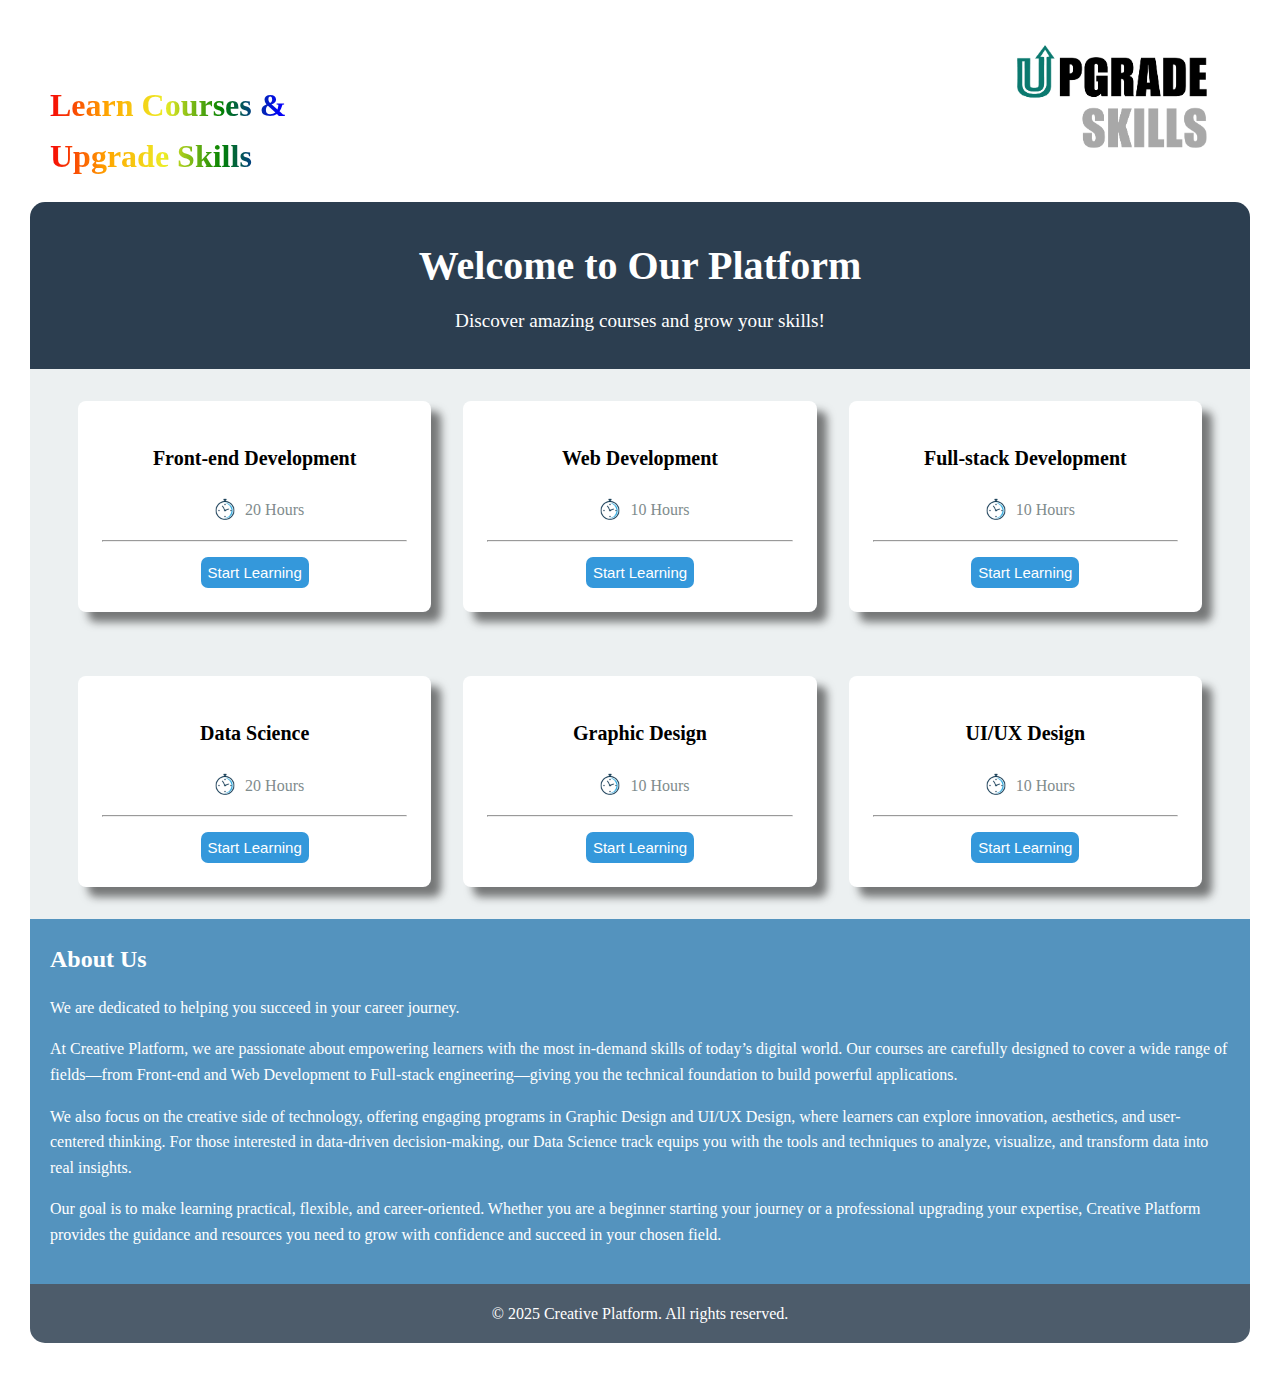
<file: index.html>
<!DOCTYPE html>
<html lang="en">
<head>
    <meta charset="UTF-8">
    <meta name="viewport" content="width=device-width, initial-scale=1.0">
    <title>Creative Platform</title>
    <link rel="stylesheet" href="style.css">
</head>
<body>
    <div class="header-image">
        <h1 class="multicolor-text">Learn Courses & Upgrade Skills</h1>
        <img class="skill-logo" src="/skilllogo.png" alt="Skill Logo">
    </div>
    <header>
        <h1>Welcome to Our Platform</h1>
        <p>Discover amazing courses and grow your skills!</p>
    </header>

     <section class="features">
        <div class="column">
            <h2>Front-end Development</h2>
            <div class="time-container">
                <img src="timelogo.jpg" alt="Clock Icon" class="clock-icon">
                <p class="time">20 Hours</p>
            </div>
            <hr>
            <button><a href="front-end-development.html" target="_blank">Start Learning</a></button>
        </div>
        <div class="column">
            <h2>Web Development</h2>
            <div class="time-container">
                <img src="timelogo.jpg" alt="Clock Icon" class="clock-icon">
                <p class="time">10 Hours</p>
            </div>
            <hr>
            <button ><a href="web-development.html" target="_blank">Start Learning</a></button>
        </div>
        <div class="column">
            <h2>Full-stack Development</h2>
            <div class="time-container">
                <img src="timelogo.jpg" alt="Clock Icon" class="clock-icon">
                <p class="time">10 Hours</p>
            </div>
            <hr>
            <button><a href="full-stack-development.html" target="_blank">Start Learning</a></button>
        </div>
    </section>
    <section class="features">
        <div class="column">
            <h2>Data Science</h2>
            <div class="time-container">
                <img src="timelogo.jpg" alt="Clock Icon" class="clock-icon">
                <p class="time">20 Hours</p>
            </div>
            <hr>
            <button><a href="data-science.html" target="_blank">Start Learning</a></button>
        </div>
        <div class="column">
            <h2>Graphic Design</h2>
            <div class="time-container">
                <img src="timelogo.jpg" alt="Clock Icon" class="clock-icon">
                <p class="time">10 Hours</p>
            </div>
            <hr>
            <button><a href="graphic-design.html" target="_blank">Start Learning</a></button>
        </div>
        <div class="column">
            <h2>UI/UX Design</h2>
            <div class="time-container">
                <img src="timelogo.jpg" alt="Clock Icon" class="clock-icon">
                <p class="time">10 Hours</p>
            </div>
            <hr>
            <button><a href="ui-ux-design.html" target="_blank">Start Learning</a></button>
        </div>
    </section>

    <section class="about">
        <h2>About Us</h2>
        <p>We are dedicated to helping you succeed in your career journey.</p>
        <p>At Creative Platform, we are passionate about empowering learners with the most in-demand skills of today’s digital world. Our courses are carefully designed to cover a wide range of fields—from Front-end and Web Development to Full-stack engineering—giving you the technical foundation to build powerful applications.</p>
        <p>We also focus on the creative side of technology, offering engaging programs in Graphic Design and UI/UX Design, where learners can explore innovation, aesthetics, and user-centered thinking. For those interested in data-driven decision-making, our Data Science track equips you with the tools and techniques to analyze, visualize, and transform data into real insights.</p>
        <p>Our goal is to make learning practical, flexible, and career-oriented. Whether you are a beginner starting your journey or a professional upgrading your expertise, Creative Platform provides the guidance and resources you need to grow with confidence and succeed in your chosen field.</p>
    </section>

    <footer>
        <p>&copy; 2025 Creative Platform. All rights reserved.</p>
    </footer>
</body>

</html>
</file>
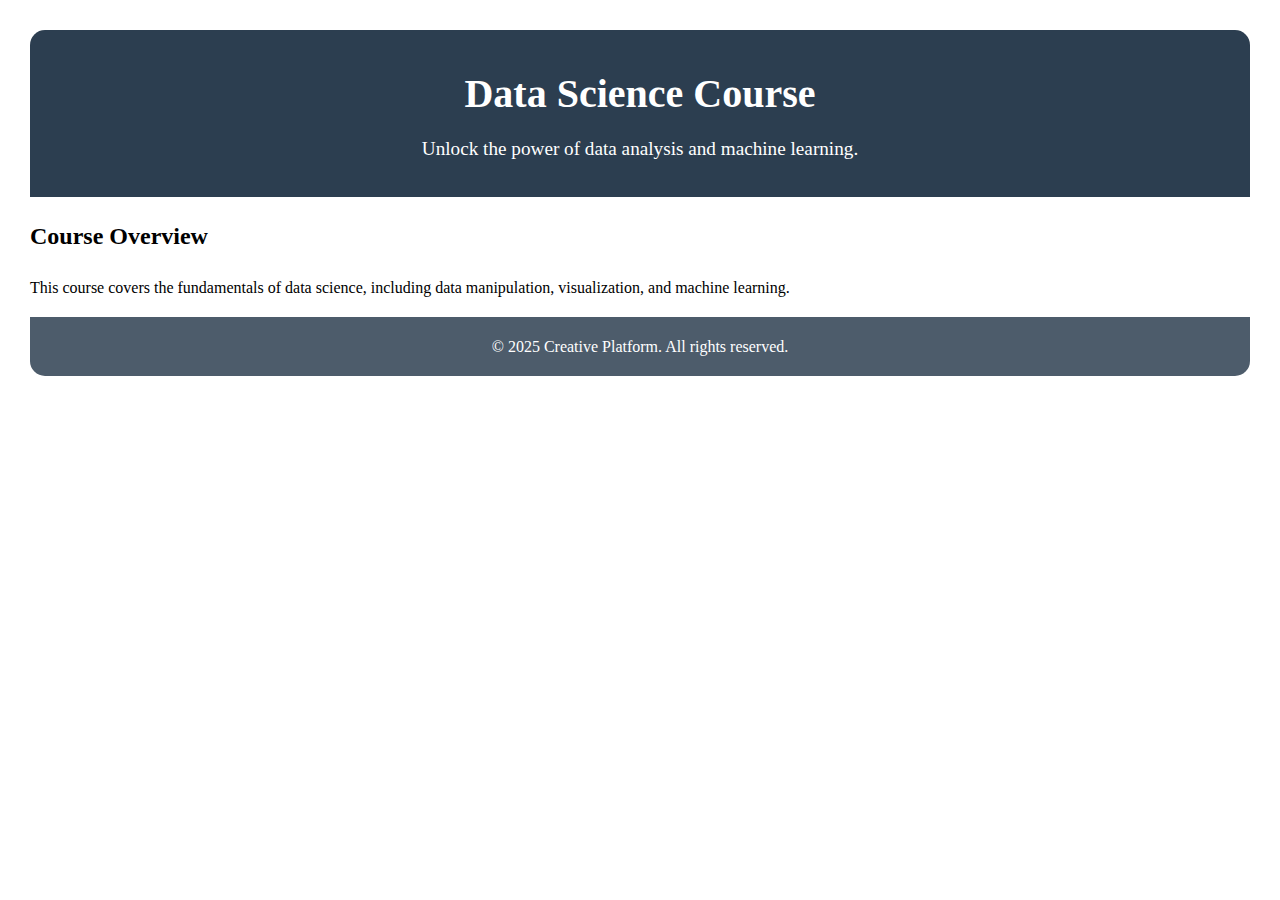
<file: data-science.html>
<!DOCTYPE html>
<html lang="en">
<head>
    <meta charset="UTF-8">
    <meta name="viewport" content="width=device-width, initial-scale=1.0">
    <title>Data Science Course</title>
    <link rel="stylesheet" href="/style.css">
</head>
<body>
    <header>
        <h1>Data Science Course</h1>
        <p>Unlock the power of data analysis and machine learning.</p>
    </header>

    <section class="content">
        <h2>Course Overview</h2>
        <p>This course covers the fundamentals of data science, including data manipulation, visualization, and machine learning.</p>
    </section>

    <footer>
        <p>&copy; 2025 Creative Platform. All rights reserved.</p>
    </footer>
</body>
</html>
</file>
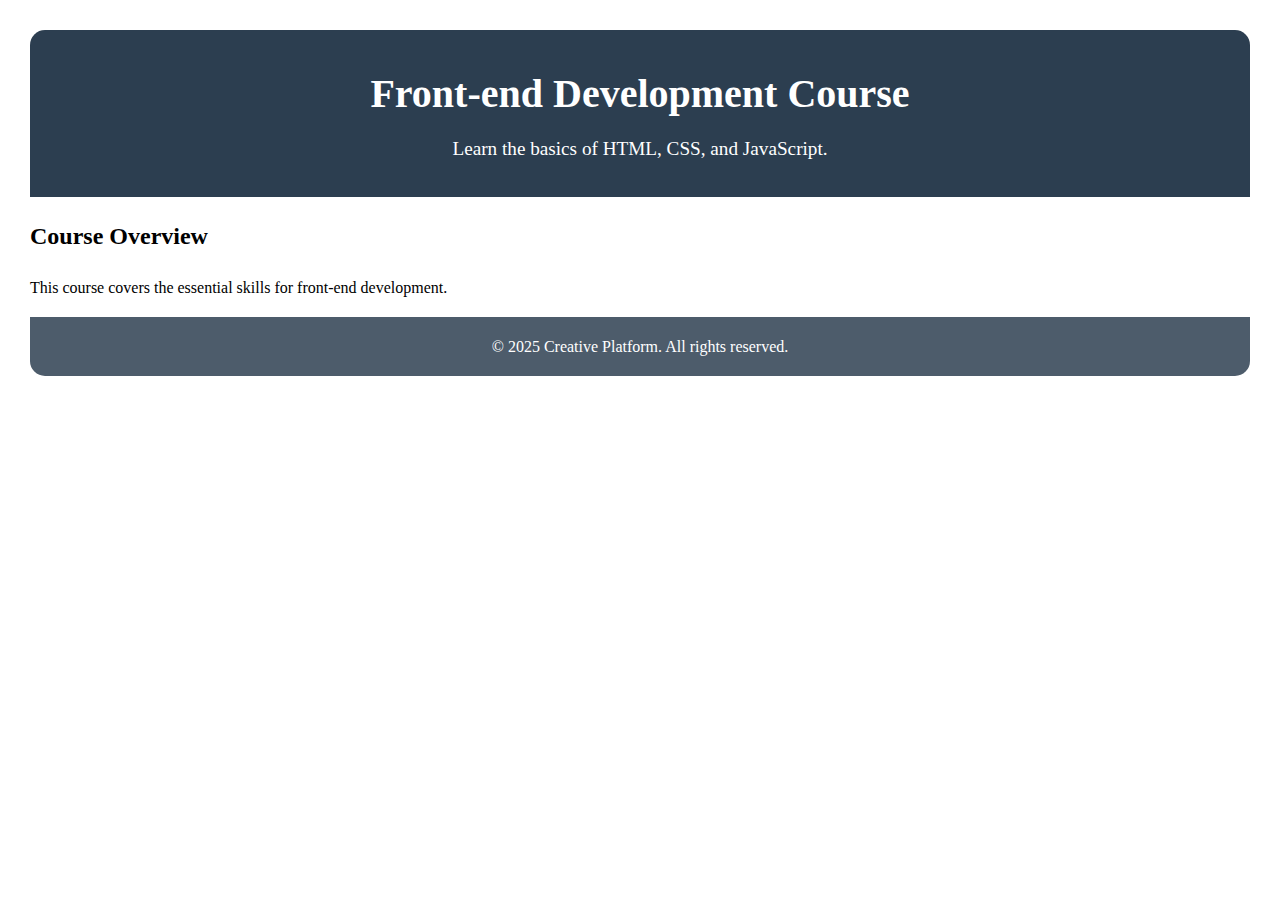
<file: front-end-development.html>
<!DOCTYPE html>
<html lang="en">
<head>
    <meta charset="UTF-8">
    <meta name="viewport" content="width=device-width, initial-scale=1.0">
    <title>Front-end Development Course</title>
    <link rel="stylesheet" href="/style.css">
</head>
<body>
    <header>
        <h1>Front-end Development Course</h1>
        <p>Learn the basics of HTML, CSS, and JavaScript.</p>
    </header>

    <section class="content">
        <h2>Course Overview</h2>
        <p>This course covers the essential skills for front-end development.</p>
    </section>

    <footer>
        <p>&copy; 2025 Creative Platform. All rights reserved.</p>
    </footer>
</body>
</html>
</file>
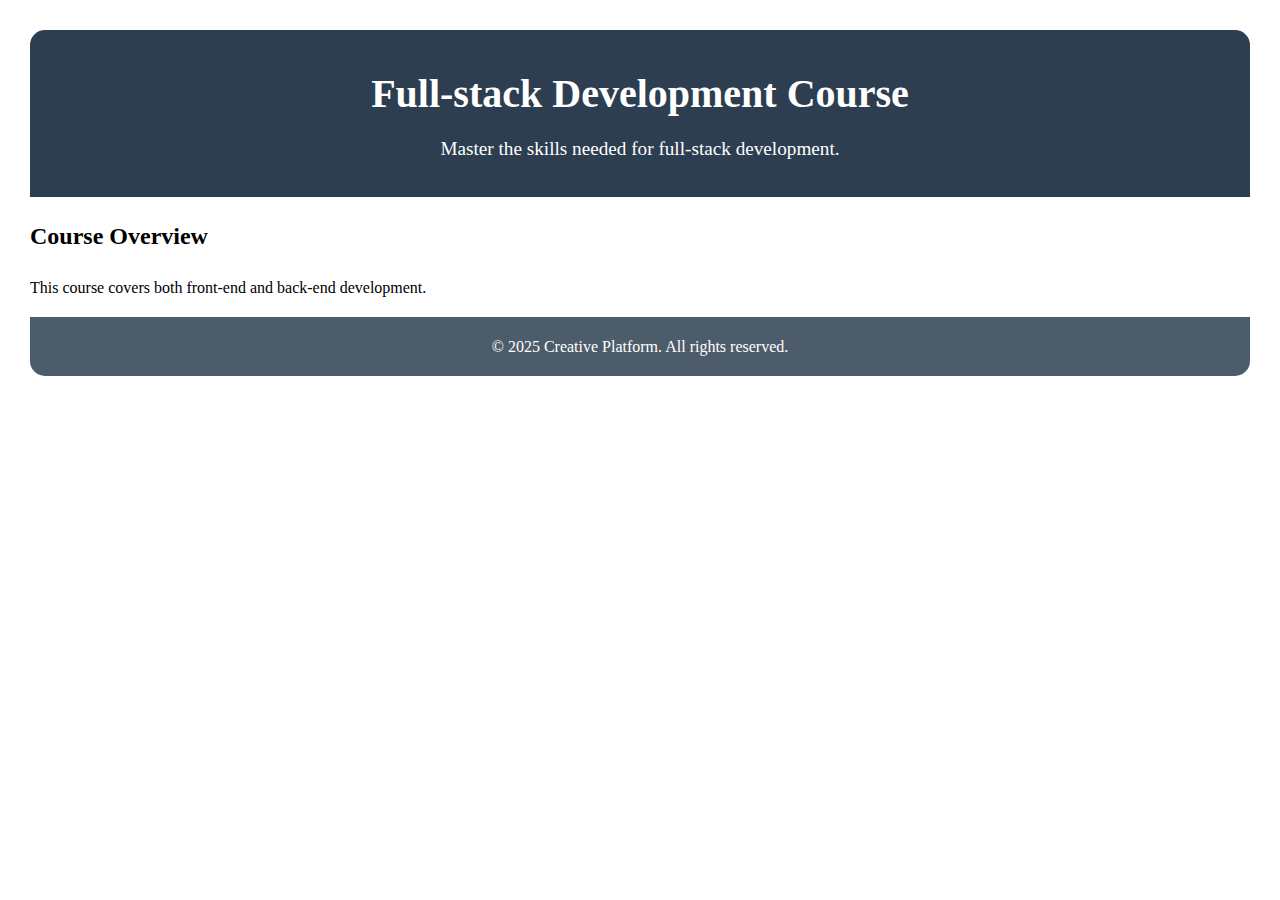
<file: full-stack-development.html>
<!DOCTYPE html>
<html lang="en">
<head>
    <meta charset="UTF-8">
    <meta name="viewport" content="width=device-width, initial-scale=1.0">
    <title>Full-stack Development Course</title>
    <link rel="stylesheet" href="style.css">
</head>
<body>
    <header>
        <h1>Full-stack Development Course</h1>
        <p>Master the skills needed for full-stack development.</p>
    </header>

    <section class="content">
        <h2>Course Overview</h2>
        <p>This course covers both front-end and back-end development.</p>
    </section>

    <footer>
        <p>&copy; 2025 Creative Platform. All rights reserved.</p>
    </footer>
</body>
</html>
</file>
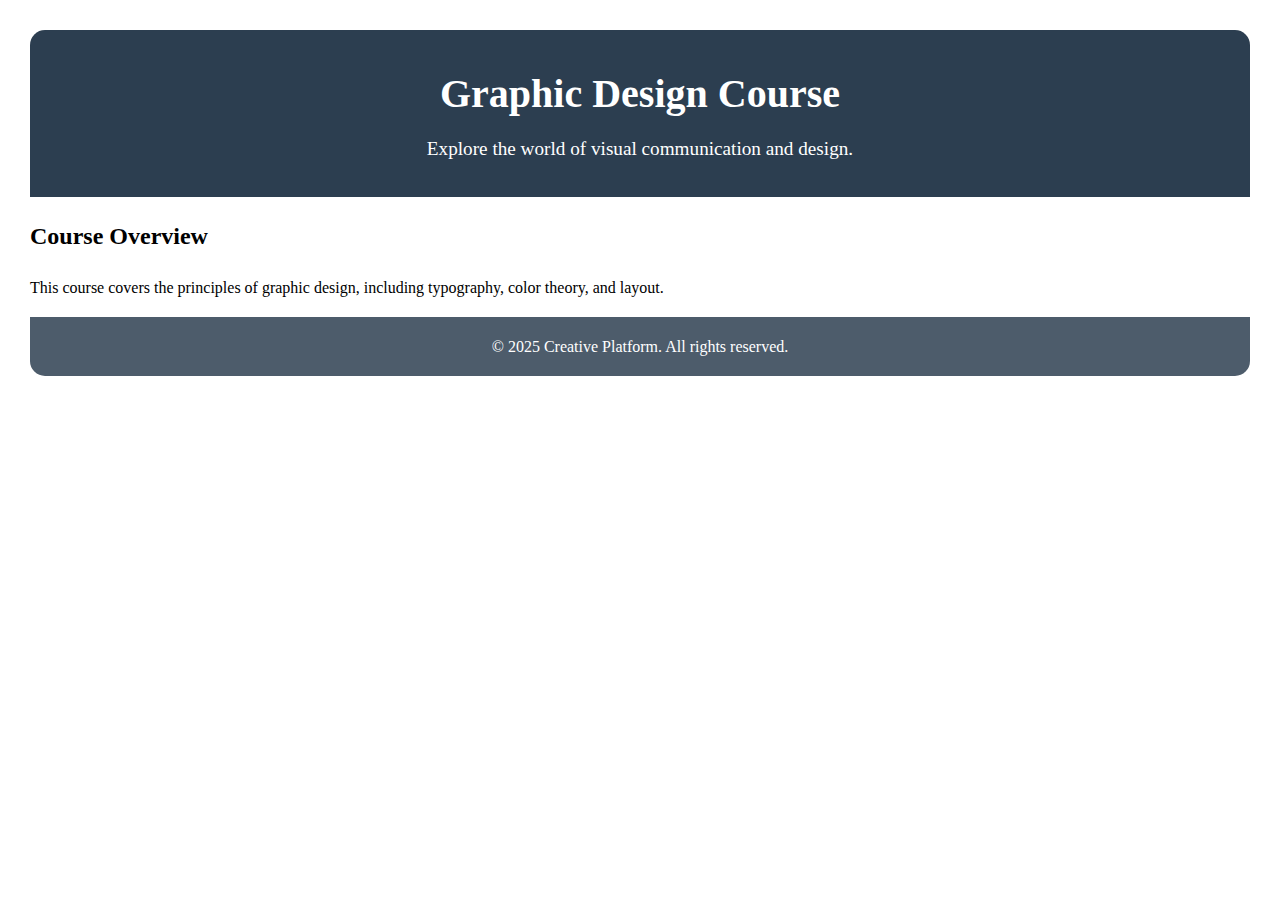
<file: graphic-design.html>
<!DOCTYPE html>
<html lang="en">
<head>
    <meta charset="UTF-8">
    <meta name="viewport" content="width=device-width, initial-scale=1.0">
    <title>Graphic Design Course</title>
    <link rel="stylesheet" href="/style.css">
</head>
<body>
    <header>
        <h1>Graphic Design Course</h1>
        <p>Explore the world of visual communication and design.</p>
    </header>

    <section class="content">
        <h2>Course Overview</h2>
        <p>This course covers the principles of graphic design, including typography, color theory, and layout.</p>
    </section>

    <footer>
        <p>&copy; 2025 Creative Platform. All rights reserved.</p>
    </footer>
</body>
</html>
</file>
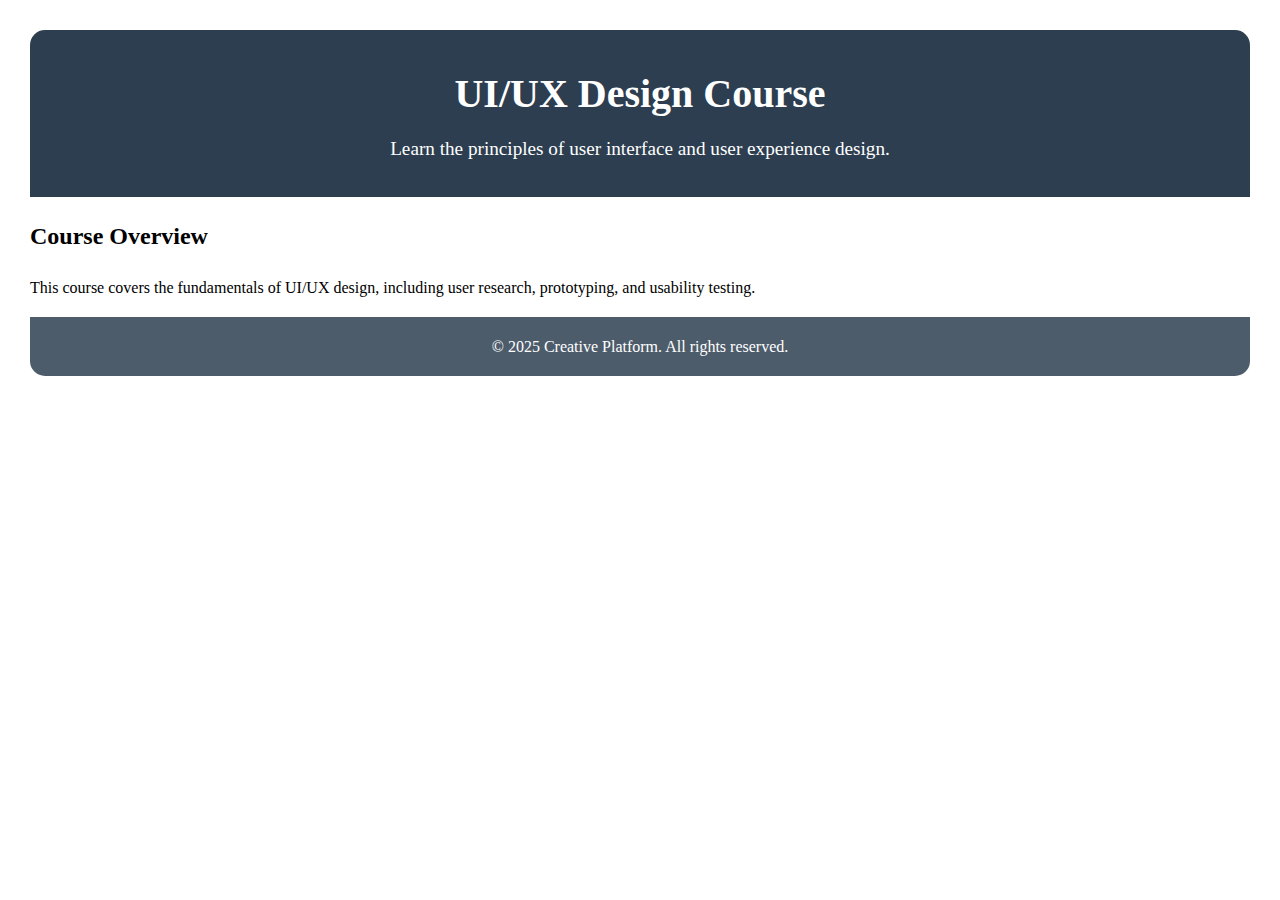
<file: ui-ux-design.html>
<!DOCTYPE html>
<html lang="en">
<head>
    <meta charset="UTF-8">
    <meta name="viewport" content="width=device-width, initial-scale=1.0">
    <title>UI/UX Design Course</title>
    <link rel="stylesheet" href="/style.css">
</head>
<body>
    <header>
        <h1>UI/UX Design Course</h1>
        <p>Learn the principles of user interface and user experience design.</p>
    </header>

    <section class="content">
        <h2>Course Overview</h2>
        <p>This course covers the fundamentals of UI/UX design, including user research, prototyping, and usability testing.</p>
    </section>

    <footer>
        <p>&copy; 2025 Creative Platform. All rights reserved.</p>
    </footer>
</body>
</html>
</file>
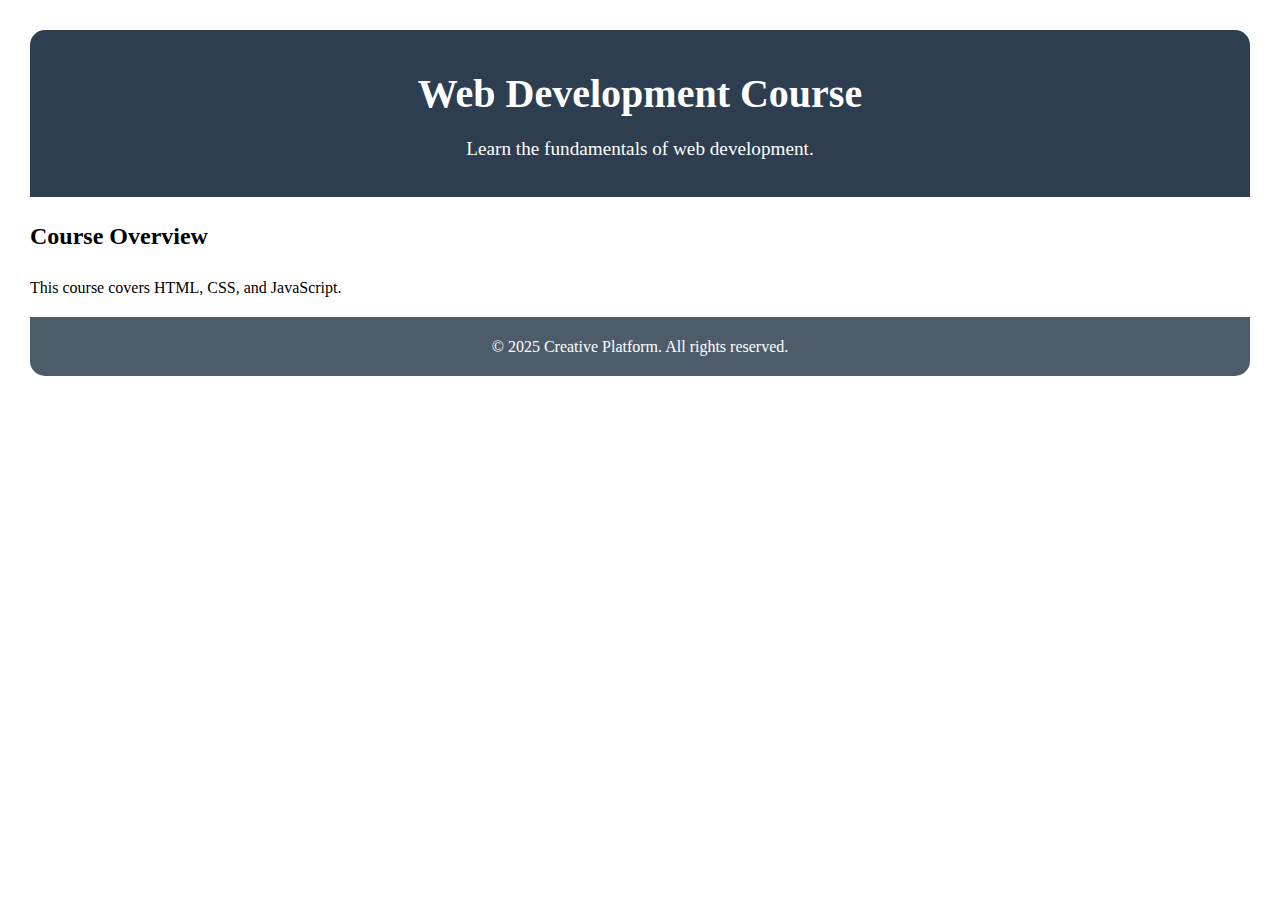
<file: web-development.html>
<!DOCTYPE html>
<html lang="en">
<head>
    <meta charset="UTF-8">
    <meta name="viewport" content="width=device-width, initial-scale=1.0">
    <title>Web Development Course</title>
    <link rel="stylesheet" href="/style.css">
</head>
<body>
    <header>
        <h1>Web Development Course</h1>
        <p>Learn the fundamentals of web development.</p>
    </header>

    <section class="content">
        <h2>Course Overview</h2>
        <p>This course covers HTML, CSS, and JavaScript.</p>
    </section>

    <footer>
        <p>&copy; 2025 Creative Platform. All rights reserved.</p>
    </footer>
</body>
</html>
</file>
<file: style.css>
.header-image {
    display: flex;
    margin: 20px 20px;
}

.multicolor-text {
    font-size: flex; 
    color: transparent;
    background: linear-gradient(to right, rgb(245, 6, 6), rgb(255, 166, 0), rgba(236, 236, 28, 0.952), rgb(2, 129, 2), rgb(2, 2, 249), rgb(75, 0, 130), rgb(238, 130, 238));
    -webkit-background-clip: text;
    background-clip: text;
    margin: 50px 300px 0px 0px;
}

.skill-logo {
    margin: 0px 0px 0px 300px;
    display: block;
    width: 20%;
    height: 20%;
}

body {
    margin: 30px;
    border-radius: 25px 20px;
    font-family: 'Times New Roman', Times, serif;
    background-color: #ffffff;
    line-height: 1.6;
}

header {
    background-color: #2c3e50;
    color: #fff;
    text-align: center;
    padding: 2rem;
    border-radius: 15px 15px 0 0;
} 

header h1 {
    margin: 0;
    font-size: 2.5rem;
}

header p {
    margin: 0.5rem 0 0;
    font-size: 1.2rem;
}

.features {
    display: flex;
    justify-content: space-around;
    padding: 2rem;
    background-color: #ecf0f1;
}

.column {
    flex: 1;
    margin: 0 1rem;
    padding: 1.5rem;
    background-color: #fff;
    border-radius: 8px;
    box-shadow: 0 2px 5px rgba(0, 0, 0, 0.1);
    text-align: center;
    box-shadow: 10px 10px 8px #1312128b;
}

.time-container {
    display: flex;
    align-items: center;
    justify-content: center;
    margin: 10px 0;
}

img {
    display: block;
    width: 40px;
    height: 40px;
}

.time {
    color: #95acae;
    font-size: 1rem;
    margin: 0;
}

.column h2 {
    font-size: 20px;
} 

.column p {
    color: #7f8c8d;
}

button {
    display: inline-block;
    padding: 7px ;
    margin-top: 7px;
    background-color: #3498db;
    color: #fff;
    border: none;
    border-radius: 7px;
    font-size: 15px;
    cursor: pointer;
} 

button:hover {
    background-color: #2980b9;
    transform: translateY(-2px);
    box-shadow: 0 4px 8px rgb(9, 115, 244);
}

button a {
    color: #fff;
    text-decoration: none;
}

.about {
    text-align: left ;
    padding: 1px 20px 20px 20px;
    background-color: #327eb1d5;
    color: #fff;
    
}

.about h2 {
    margin-bottom: 1rem;
}

footer {
    text-align: center;
    padding: 1px;
    border-radius: 0 0 15px 15px;
    background-color: #2c3e50d7;
    color: #fff;
    position: relative;
    bottom: 0;
}
</file>
